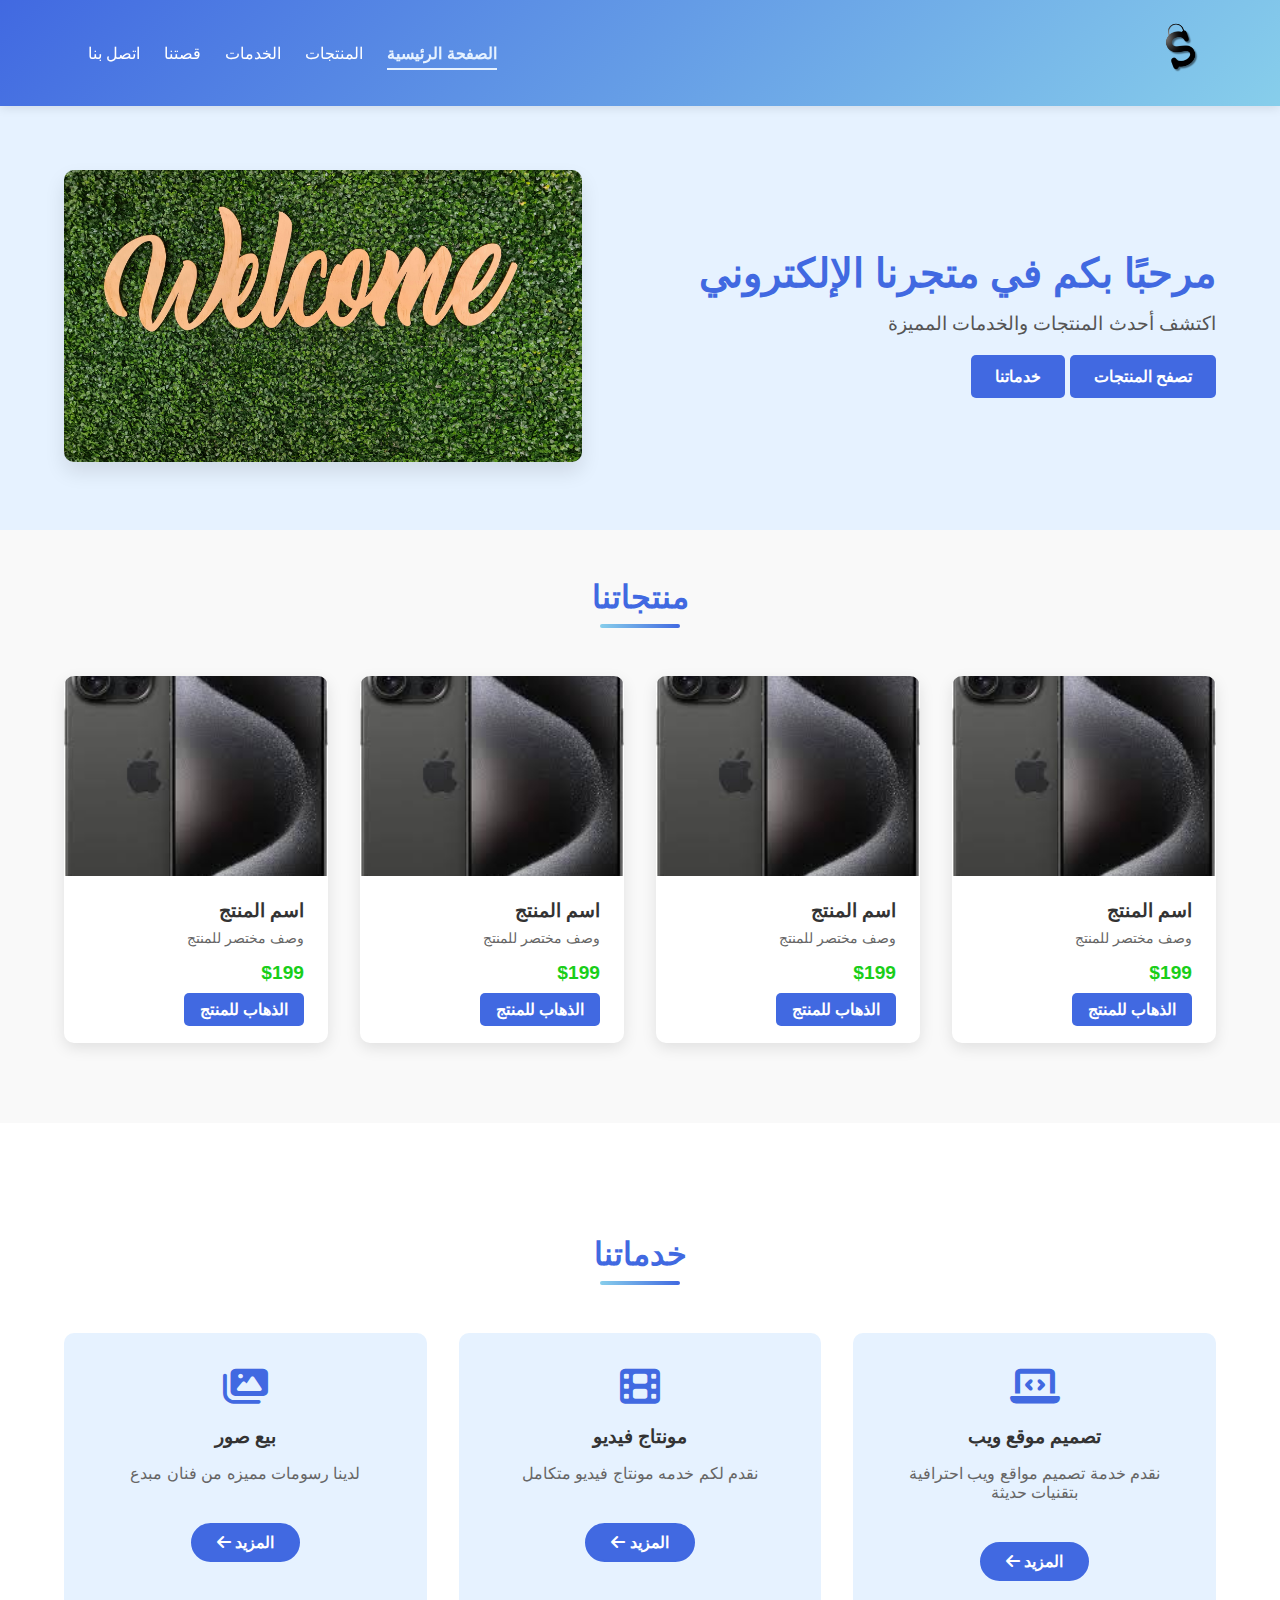
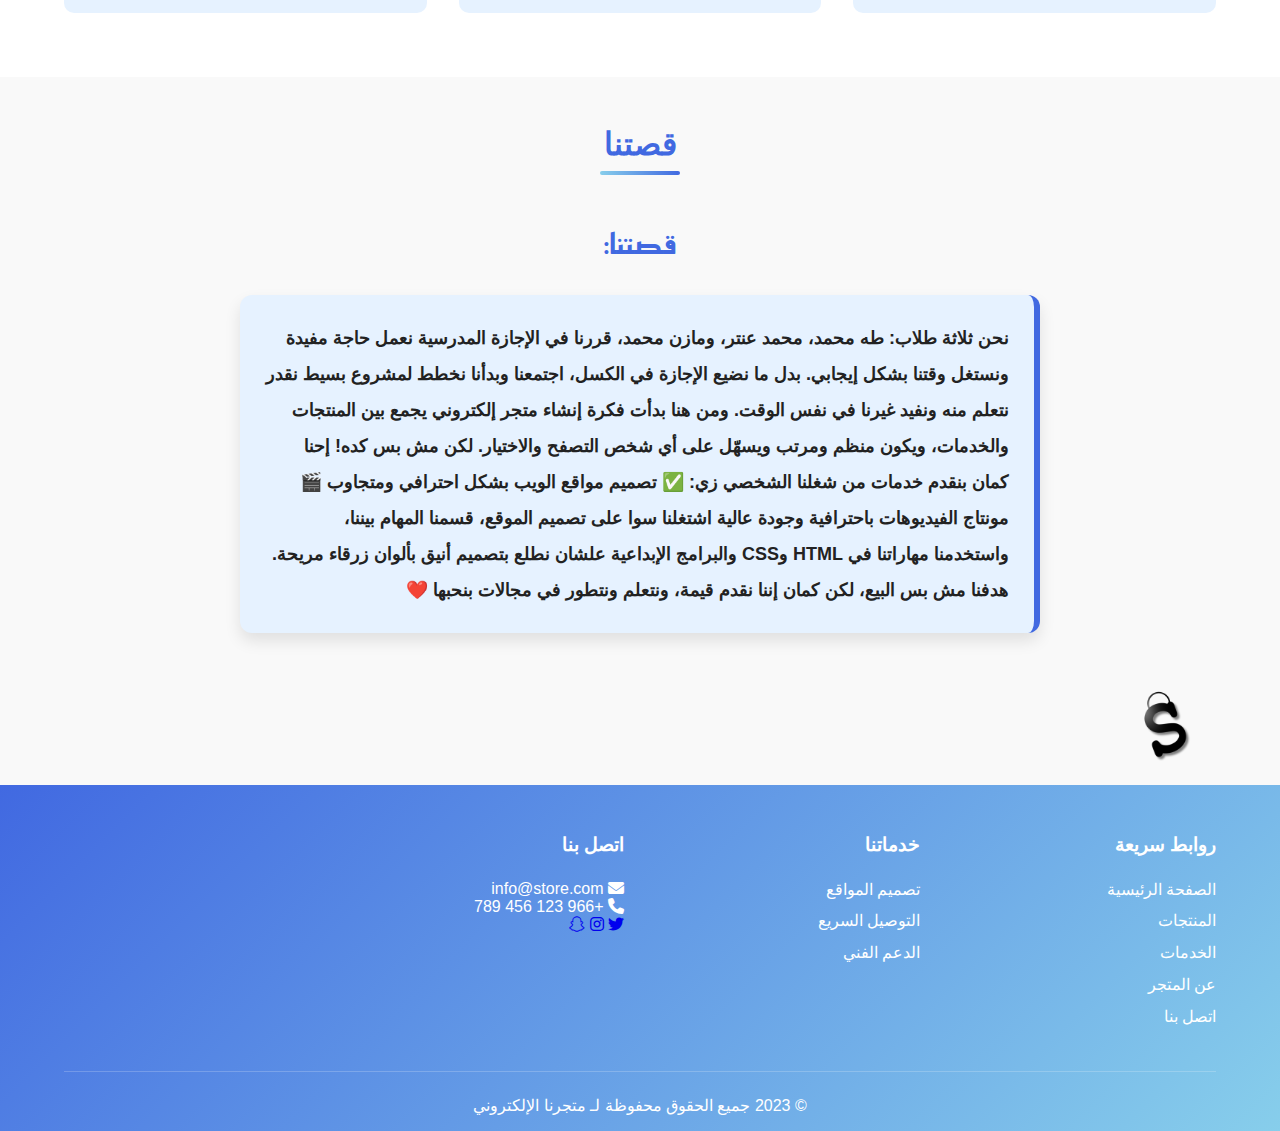
<file: index.html>
<!DOCTYPE html>
<html dir="rtl" lang="ar">
<head>
    <meta charset="UTF-8">
    <meta name="viewport" content="width=device-width, initial-scale=1.0">
    <title>متجرنا الإلكتروني</title>
    <link rel="stylesheet" href="styles.css">
    <link href="https://fonts.googleapis.com/css2?family=Reem+Kufi:wght@600&display=swap" rel="stylesheet">
    <link rel="stylesheet" href="https://cdnjs.cloudflare.com/ajax/libs/font-awesome/6.4.0/css/all.min.css">
</head>
<body>
    <!-- شريط التنقل العلوي -->
    <header class="header">
        <div class="container">
            <div class="logo">
                <img src="images/logo.png" alt="شعار المتجر" class="logo-img">
            </div>
            <nav class="nav">
                <ul>
                    <li><a href="#home" class="active">الصفحة الرئيسية</a></li>
                    <li><a href="#products">المنتجات</a></li>
                    <li><a href="#services">الخدمات</a></li>
                    <li><a href="#about">قصتنا</a></li>
                    <li><a href="#contact">اتصل بنا</a></li>
                </ul>
            </nav>
        </div>
    </header>

    <!-- الصفحة الترحيبية -->
    <section id="home" class="hero-section">
        <div class="container">
            <div class="hero-content">
                <h1>مرحبًا بكم في متجرنا الإلكتروني</h1>
                <p>اكتشف أحدث المنتجات والخدمات المميزة</p>
                <a href="#products" class="cta-btn">تصفح المنتجات</a>
                <a href="#services" class="cta-btn">خدماتنا</a>
            </div>
            <div class="hero-image">
                <img src="images/hero-image.jpg" alt="صورة ترحيبية">
            </div>
        </div>
    </section>

    <!-- قسم المنتجات -->
    <section id="products" class="products-section">
        <div class="container">
            <h2 class="section-title">منتجاتنا</h2>
            <div class="products-grid">
                <!-- بطاقات المنتجات تتكرر -->
                <div class="product-card">
                    <div class="product-image">
                        <img src="images/iphon-black.jpg" alt="منتج 1">
                    </div>
                    <div class="product-info">
                        <h3>اسم المنتج</h3>
                        <p class="product-desc">وصف مختصر للمنتج</p>
                        <p class="product-price">$199</p>
                        <a href="product1.html" class="add-to-cart">الذهاب للمنتج</a>
                    </div>
                </div>




                <div class="product-card">
                    <div class="product-image">
                        <img src="images/iphon-black.jpg" alt="منتج 1">
                    </div>
                    <div class="product-info">
                        <h3>اسم المنتج</h3>
                        <p class="product-desc">وصف مختصر للمنتج</p>
                        <p class="product-price">$199</p>
                        <a href="product1.html" class="add-to-cart">الذهاب للمنتج</a>
                    </div>
                </div>





                <div class="product-card">
                    <div class="product-image">
                        <img src="images/iphon-black.jpg" alt="منتج 1">
                    </div>
                    <div class="product-info">
                        <h3>اسم المنتج</h3>
                        <p class="product-desc">وصف مختصر للمنتج</p>
                        <p class="product-price">$199</p>
                        <a href="product1.html" class="add-to-cart">الذهاب للمنتج</a>
                    </div>
                </div>




                <div class="product-card">
                    <div class="product-image">
                        <img src="images/iphon-black.jpg" alt="منتج 1">
                    </div>
                    <div class="product-info">
                        <h3>اسم المنتج</h3>
                        <p class="product-desc">وصف مختصر للمنتج</p>
                        <p class="product-price">$199</p>
                        <a href="product1.html" class="add-to-cart">الذهاب للمنتج</a>
                    </div>
                </div>
                <!-- المزيد من بطاقات المنتجات -->
            </div>
        </div>
    </section>

    <!-- قسم الخدمات -->
    <section id="services" class="services-section">
        <div class="container">
            <h2 class="section-title">خدماتنا</h2>
            <div class="services-cards">
                <!-- بطاقات الخدمات مع تأثيرات CSS -->
                <div class="service-card">
                    <div class="service-icon">
                        <i class="fas fa-laptop-code"></i>
                    </div>
                    <h3>تصميم موقع ويب</h3>
                    <p>نقدم خدمة تصميم مواقع ويب احترافية بتقنيات حديثة</p>
                    <a href="#" class="read-more service-btn">المزيد <i class="fas fa-arrow-left"></i></a>
                </div>

                <div class="service-card">
                    <div class="service-icon">
                        <i class="fa-solid fa-film"></i>
                    </div>
                    <h3>مونتاج فيديو</h3>
                    <p>نقدم لكم خدمه مونتاج فيديو متكامل</p>
                    <a href="#" class="read-more service-btn">المزيد <i class="fas fa-arrow-left"></i></a>
                </div>
                
                <div class="service-card">
                    <div class="service-icon">
                        <i class="fa-solid fa-images"></i>
                    </div>
                    <h3>بيع صور</h3>
                    <p>لدينا رسومات مميزه من فنان مبدع</p>
                    <a href="#" class="read-more service-btn">المزيد <i class="fas fa-arrow-left"></i></a>
                </div>
            </div>
        </div>
    </section>

    <!-- قسم عن المتجر -->
    <section id="about" class="about-section">
        <div class="container">
            <h2 class="section-title">قصتنا</h2>
            <div class="about-content">
                <div class="about-text">
                    <h3 id="story-h3">قصتنا:</h3>
                    <p id="story">
                        نحن ثلاثة طلاب: طه محمد، محمد عنتر، ومازن محمد، قررنا في الإجازة المدرسية نعمل حاجة مفيدة ونستغل وقتنا بشكل إيجابي. بدل ما نضيع الإجازة في الكسل، اجتمعنا وبدأنا نخطط لمشروع بسيط نقدر نتعلم منه ونفيد غيرنا في نفس الوقت.
                        
                        ومن هنا بدأت فكرة إنشاء متجر إلكتروني يجمع بين المنتجات والخدمات، ويكون منظم ومرتب ويسهّل على أي شخص التصفح والاختيار.
                        
                        لكن مش بس كده!
                        إحنا كمان بنقدم خدمات من شغلنا الشخصي زي:
                        
                        ✅ تصميم مواقع الويب بشكل احترافي ومتجاوب
                        
                        🎬 مونتاج الفيديوهات باحترافية وجودة عالية
                        
                        اشتغلنا سوا على تصميم الموقع، قسمنا المهام بيننا، واستخدمنا مهاراتنا في HTML وCSS والبرامج الإبداعية علشان نطلع بتصميم أنيق بألوان زرقاء مريحة.
                        هدفنا مش بس البيع، لكن كمان إننا نقدم قيمة، ونتعلم ونتطور في مجالات بنحبها ❤️</p>
                </div><br>
                <div class="about-image">
                    <img style="height: 100px; width: 100px; text-align: center;" src="images/logo.png" alt="صورة عن المتجر">
                </div>
            </div>
        </div>
    </section>


    <!-- تذييل الصفحة -->
    <footer class="footer">
        <div class="container">
            <div class="footer-content">
                <div class="footer-section">
                    <h3>روابط سريعة</h3>
                    <ul>
                        <li><a href="#home">الصفحة الرئيسية</a></li>
                        <li><a href="#products">المنتجات</a></li>
                        <li><a href="#services">الخدمات</a></li>
                        <li><a href="#about">عن المتجر</a></li>
                        <li><a href="#contact">اتصل بنا</a></li>
                    </ul>
                </div>
                <div class="footer-section">
                    <h3>خدماتنا</h3>
                    <ul>
                        <li><a href="#">تصميم المواقع</a></li>
                        <li><a href="#">التوصيل السريع</a></li>
                        <li><a href="#">الدعم الفني</a></li>
                    </ul>
                </div>
                <div class="footer-section">
                    <h3>اتصل بنا</h3>
                    <p><i class="fas fa-envelope"></i> info@store.com</p>
                    <p><i class="fas fa-phone"></i> +966 123 456 789</p>
                    <div class="social-icons">
                        <a href="#"><i class="fab fa-twitter"></i></a>
                        <a href="#"><i class="fab fa-instagram"></i></a>
                        <a href="#"><i class="fab fa-snapchat"></i></a>
                    </div>
                </div>
            </div>
            <div class="copyright">
                <p>© 2023 جميع الحقوق محفوظة لـ متجرنا الإلكتروني</p>
            </div>
        </div>
    </footer>

    <script>
        document.addEventListener('DOMContentLoaded', function() {
            const navLinks = document.querySelectorAll('.nav ul li a');
            
            window.addEventListener('scroll', function() {
                const currentPosition = window.scrollY + 100;
                
                navLinks.forEach(link => {
                    link.classList.remove('active');
                    const section = document.querySelector(link.getAttribute('href'));
                    
                    if (section && section.offsetTop <= currentPosition &&
                        section.offsetTop + section.offsetHeight > currentPosition) {
                        link.classList.add('active');
                    }
                });
            });
            
            // Smooth scrolling for all links
            document.querySelectorAll('a[href^="#"]').forEach(anchor => {
                anchor.addEventListener('click', function(e) {
                    e.preventDefault();
                    const target = document.querySelector(this.getAttribute('href'));
                    if (target) {
                        window.scrollTo({
                            top: target.offsetTop,
                            behavior: 'smooth'
                        });
                    }
                });
            });
        });
    </script>
</body>
</html>
</file>
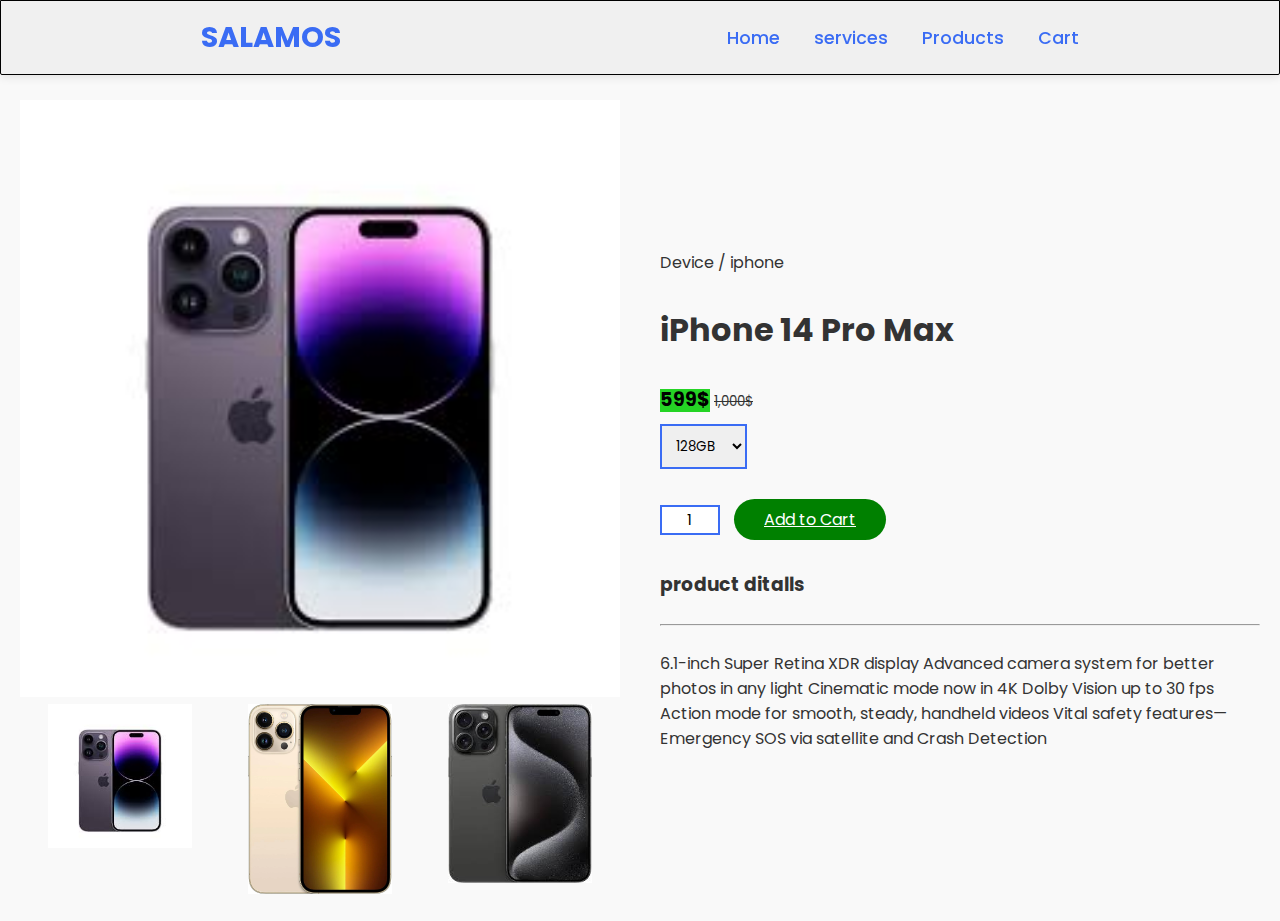
<file: prod1.html>
<!DOCTYPE html>
<html lang="ar">
<head>
    <meta charset="UTF-8">
    <meta name="viewport" content="width=device-width, initial-scale=1.0">
    <title>عرض منتج - iPhone</title>
    <link rel="stylesheet" href="prod1.css">
</head>
<body>
    <header>
        <a href="index.html" class="logo">salamos</a>
        <nav class="navigation">
            <a href="index.html">Home</a>
            <a href="#services">services</a>
            <a href="#products">Products</a>
            <a href="#cart" id="cart">Cart</a>
        </nav>
    </header>

    
    
    <div class="small-container single-product">
        <div class="row">
            <div class="col-2">
                <img src="ايفون.jpg" width="100%" id="productimg">
                <div class="small-img-row">
                    <div class="small-img-col">
                        <img src="ايفون.jpg" width="100%" class="small-img">
                    </div>

                    <div class="small-img-col">
                        <img src="iphon.webp" width="100%" class="small-img">
                    </div>

                    <div class="small-img-col">
                        <img src="iphon-black.jpg" width="100%" class="small-img">
                    </div>
                </div>
            </div>
            <div class="col-2">
                <p>Device / iphone</p>
                <h1>iPhone 14 Pro Max</h1>
                <p> <mark style="background-color: rgb(37, 212, 37);"><b><big id="nun">599$</big></b></mark> <small><del id="dea">1,000$</del></small> </p>
                <select id="sel">
                    <option value="599$">128GB</option>
                    <option value="799$">256GB</option>
                    <option value="1,199$">512GB</option>
                </select>
                <input type="number" value="1">
                <a href="" class="btn">Add to Cart</a>
                <h3>product ditalls</h3>
                <br>
                <hr>
                <br>
                <p>6.1-inch Super Retina XDR display
                    Advanced camera system for better photos in any light
                    Cinematic mode now in 4K Dolby Vision up to 30 fps
                    Action mode for smooth, steady, handheld videos
                    Vital safety features—Emergency SOS via satellite and Crash Detection</p>
            </div>
        </div>
    </div>


    <script>
        var productimg = document.g
    </script>

    <script src="script.js"></script>
</body>
</html>
</file>
<file: styles.css>
/* أساسيات التصميم */
:root {
    --sky-blue: #87CEEB;
    --royal-blue: #4169E1;
    --light-snow-blue: #E6F2FF;
}

* {
    margin: 0;
    padding: 0;
    box-sizing: border-box;
    scroll-behavior: smooth;
    font-family: 'Tajawal', sans-serif;
}

body {
    background-color: #f9f9f9;
    color: #333;
}

.container {
    width: 90%;
    max-width: 1200px;
    margin: 0 auto;
}

/* شريط التنقل */
.header {
    background: linear-gradient(135deg, var(--royal-blue), var(--sky-blue));
    padding: 1rem 0;
    position: sticky;
    top: 0;
    z-index: 100;
    box-shadow: 0 2px 10px rgba(0, 0, 0, 0.1);
}

.header .container {
    display: flex;
    justify-content: space-between;
    align-items: center;
}

.logo img {
    height: 70px;
}

.nav ul {
    display: flex;
    list-style: none;
}

.nav ul li {
    margin-left: 1.5rem;
}

.nav ul li a {
    color: white;
    text-decoration: none;
    font-weight: 500;
    transition: color 0.3s;
}

.nav ul li a:hover {
    color: var(--light-snow-blue);
}

.user-actions {
    display: flex;
    align-items: center;
}

.cart-icon {
    color: white;
    font-size: 1.5rem;
    margin-left: 1rem;
}

.login-btn {
    background-color: white;
    color: var(--royal-blue);
    padding: 0.5rem 1rem;
    border-radius: 5px;
    text-decoration: none;
    font-weight: bold;
    transition: all 0.3s;
}

.login-btn:hover {
    background-color: var(--light-snow-blue);
}

/* الصفحة الترحيبية */
.hero-section {
    background-color: var(--light-snow-blue);
    padding: 4rem 0;
}

.hero-section .container {
    display: flex;
    align-items: center;
    justify-content: space-between;
}

.hero-content {
    width: 50%;
}

.hero-content h1 {
    font-size: 2.5rem;
    color: var(--royal-blue);
    margin-bottom: 1rem;
}

.hero-content p {
    font-size: 1.2rem;
    margin-bottom: 2rem;
    color: #555;
}

.cta-btn {
    background-color: var(--royal-blue);
    color: white;
    padding: 0.8rem 1.5rem;
    border-radius: 5px;
    text-decoration: none;
    font-weight: bold;
    transition: all 0.3s;
}

.cta-btn:hover {
    background-color: #2a4fc5;
    transform: translateY(-3px);
    box-shadow: 0 5px 15px rgba(65, 105, 225, 0.3);
}

.hero-image {
    width: 45%;
}

.hero-image img {
    width: 100%;
    border-radius: 10px;
    box-shadow: 0 10px 20px rgba(0, 0, 0, 0.1);
}

/* قسم المنتجات */
.section-title {
    text-align: center;
    margin: 3rem 0;
    color: var(--royal-blue);
    font-size: 2rem;
    position: relative;
}

.section-title::after {
    content: '';
    display: block;
    width: 80px;
    height: 4px;
    background: linear-gradient(to right, var(--sky-blue), var(--royal-blue));
    margin: 0.5rem auto 0;
    border-radius: 2px;
}

.products-grid {
    display: grid;
    grid-template-columns: repeat(auto-fill, minmax(250px, 1fr));
    gap: 2rem;
}

.product-card {
    background-color: white;
    border-radius: 10px;
    overflow: hidden;
    box-shadow: 0 5px 15px rgba(0, 0, 0, 0.1);
    margin-bottom: 5em;
    transition: transform 0.3s, box-shadow 0.3s;
}

.product-card:hover {
    transform: translateY(-10px);
    box-shadow: 0 15px 30px rgba(0, 0, 0, 0.15);
}

.product-image {
    height: 200px;
    overflow: hidden;
}

.product-image img {
    width: 100%;
    height: 100%;
    object-fit: cover;
    transition: transform 0.5s;
}

.product-card:hover .product-image img {
    transform: scale(1.1);
}

.product-info {
    padding: 1.5rem;
}

.product-info h3 {
    margin-bottom: 0.5rem;
    color: #333;
}

.product-desc {
    color: #666;
    margin-bottom: 1rem;
    font-size: 0.9rem;
}

.product-price {
    font-weight: bold;
    color: #19ce19;
    font-size: 1.2rem;
    margin-bottom: 1rem;
}

.add-to-cart {
    background-color: var(--royal-blue);
    color: white;
    border: none;
    padding: 0.5rem 1rem;
    border-radius: 5px;
    cursor: pointer;
    text-decoration: none;
    margin-top: 10px;
    width: 100%;
    font-weight: bold;
    transition: background-color 0.3s;
}

.add-to-cart:hover {
    background-color: #2a4fc5;
}

/* قسم الخدمات */
.services-section {
    background-color: white;
    padding: 4rem 0;
}

.services-cards {
    display: grid;
    grid-template-columns: repeat(auto-fill, minmax(300px, 1fr));
    gap: 2rem;
}

.service-card {
    background-color: var(--light-snow-blue);
    border-radius: 10px;
    padding: 2rem;
    text-align: center;
    transition: all 0.3s;
    position: relative;
    overflow: hidden;
    z-index: 1;
}

.service-card::before {
    content: '';
    position: absolute;
    top: 0;
    right: 0;
    width: 100%;
    height: 100%;
    background: linear-gradient(135deg, var(--sky-blue), var(--royal-blue));
    opacity: 0;
    transition: opacity 0.3s;
    z-index: -1;
}

.service-card:hover {
    transform: translateY(-10px);
    box-shadow: 0 10px 20px rgba(65, 105, 225, 0.2);
}

.service-card:hover::before {
    opacity: 1;
}

.service-card:hover h3,
.service-card:hover p,
.service-card:hover .read-more {
    color: white;
}

.service-icon {
    font-size: 2.5rem;
    color: var(--royal-blue);
    margin-bottom: 1rem;
    transition: color 0.3s;
}

.service-card:hover .service-icon {
    color: white;
}

.service-card h3 {
    margin-bottom: 1rem;
    color: #333;
    transition: color 0.3s;
}

.service-card p {
    color: #666;
    margin-bottom: 1.5rem;
    transition: color 0.3s;
}

.read-more {
    color: var(--royal-blue);
    text-decoration: none;
    font-weight: bold;
    transition: color 0.3s;
}

/* تذييل الصفحة */
.footer {
    background: linear-gradient(135deg, var(--royal-blue), var(--sky-blue));
    color: white;
    padding: 3rem 0 1rem;
}

.footer-content {
    display: grid;
    grid-template-columns: repeat(auto-fill, minmax(250px, 1fr));
    gap: 2rem;
    margin-bottom: 2rem;
}

.footer-section h3 {
    margin-bottom: 1.5rem;
    font-size: 1.2rem;
}

.footer-section ul {
    list-style: none;
}

.footer-section ul li {
    margin-bottom: 0.8rem;
}

.footer-section ul li a {
    color: white;
    text-decoration: none;
    transition: color 0.3s;
}

.footer-section ul li a:hover {
    color: var(--light-snow-blue);
}

.copyright {
    text-align: center;
    padding-top: 1.5rem;
    border-top: 1px solid rgba(255, 255, 255, 0.2);
}


#story {
    background-color: #E6F2FF;
    border-right: 6px solid #4169E1;
    padding: 25px;
    margin: 30px auto;
    border-radius: 12px;
    font-size: 18px;
    font-weight: 600; /* سُمك الخط */
    line-height: 2;
    color: #222;
    max-width: 800px;
    box-shadow: 0 8px 16px rgba(0, 0, 0, 0.1);
}

#story-h3 {
    text-align: center;
    font-size: 28px;
    color: #4169E1;
    font-weight: bold;
    font-family: 'Reem Kufi', sans-serif;
}

/* التصميم المتجاوب */
@media (max-width: 768px) {
    .header .container {
        flex-direction: column;
    }

    .nav ul {
        margin: 1rem 0;
    }

    .hero-section .container {
        flex-direction: column;
    }

    .hero-content, .hero-image {
        width: 100%;
    }

    .hero-content {
        margin-bottom: 2rem;
        text-align: center;
    }
}

@media (max-width: 480px) {
    .nav ul {
        flex-direction: column;
        align-items: center;
    }

    .nav ul li {
        margin: 0.5rem 0;
    }

    .user-actions {
        margin-top: 1rem;
    }
}

/* تكبير الشعار */
.logo-img {
    height: 70px; /* زيادة من 50px إلى 70px */
    transition: transform 0.3s ease; /* إضافة حركة سلسة */
}

.logo:hover .logo-img {
    transform: scale(1.05); /* تأثير تكبير بسيط عند التحويم */
}

/* تنقل سلس عند الضغط على روابط القائمة */
html {
    scroll-behavior: smooth;
}

/* تحسين روابط التنقل */
.nav ul li a {
    position: relative;
    padding: 0.5rem 0;
}

.nav ul li a::after {
    content: '';
    position: absolute;
    bottom: 0;
    right: 0;
    width: 0;
    height: 2px;
    background-color: var(--light-snow-blue);
    transition: width 0.3s ease;
}

.nav ul li a:hover::after {
    width: 100%;
    left: 0;
    right: auto;
}

/* تعديل زر المزيد في الخدمات */
.service-btn {
    display: inline-block;
    background-color: var(--royal-blue);
    color: white !important;
    padding: 0.5rem 1.5rem;
    border-radius: 25px;
    text-decoration: none;
    font-weight: bold;
    transition: all 0.3s ease;
    border: 2px solid var(--royal-blue);
    margin-top: 1rem;
}

.service-btn:hover {
    background-color: transparent;
    color: var(--royal-blue) !important;
    transform: translateY(-3px);
    box-shadow: 0 5px 15px rgba(65, 105, 225, 0.3);
}

.service-card:hover .service-btn {
    background-color: white;
    color: var(--royal-blue) !important;
    border-color: white;
}

/* تحسينات إضافية للتنقل */
.nav ul li a.active {
    color: var(--light-snow-blue);
    font-weight: bold;
}

.nav ul li a.active::after {
    width: 100%;
}
</file>
<file: prod1.css>
@import url('https://fonts.googleapis.com/css2?family=Poppins:wght@300;400;500;600;700&display=swap');

* {
    font-family: 'Poppins', sans-serif;
    margin: 0;
    padding: 0;
    box-sizing: border-box;
}

body {
    background-color: #f9f9f9;
    color: #333;
}

/* الهيدر */
header {
    background-color: #f0f0f0;
    width: 100%;
    position: fixed;
    top: 0;
    left: 0;
    z-index: 999;
    display: flex;
    justify-content: space-between;
    align-items: center;
    padding: 15px 200px;
    box-shadow: 0 2px 10px rgba(0, 0, 0, 0.1);
    transition: 0.5s;
    border-radius: 0 0 15px 15px;
    transition: all 0.3s ease;
    border: solid 0.8px black;
}

/* Add a class for when the header is scrolled */

header {
    background-color: #f0f0f0;
    width: 100%;
    position: fixed;
    top: 0;
    left: 0;
    z-index: 999;
    display: flex;
    justify-content: space-between;
    align-items: center;
    padding: 15px 200px;
    box-shadow: 0 2px 10px rgba(0, 0, 0, 0.1);
    transition: 0.5s;
    border-radius: 0 0 2px 2px;
    transition: all 0.3s ease;
    margin: 0;
}

/* Add a class for when the header is scrolled */
header.scrolled {
    padding: 10px 200px;
    background-color: white;
}

.logo {
    text-decoration: none;
    color: #3a6cf4;
    text-transform: uppercase;
    font-weight: 700;
    font-size: 1.8em;
    border: #f0f0f0;
    transition: 0.3s;
}
header{
    float: right;
}

.navigation a {
    color: #3a6cf4;
    text-decoration: none;
    font-size: 1.1em;
    font-weight: 500;
    padding-left: 30px;
    border: #f0f0f0;
    transition: 0.3s;
}
.add-to-cart {
    display: inline-block;
  font-family: 'Tektur', sans-serif;
  font-weight: 500;
  font-size: 1rem;
  text-decoration: none;
  text-align: center;
  padding: 10px 20px;
  margin: 5px;
  border-radius: 6px;
  background-color: #3a6cf4;
  color: white;
  border: 2px solid #3a6cf4;
  transition: all 0.3s ease;
  box-shadow: 0 2px 5px rgba(0, 0, 0, 0.1);

}
.add-to-cart:hover{
    background-color: #ff0000;
    border: 2px solid #ff0000;
}


.navigation a:hover{
    color: #ff0000;
}

*{
    margin: 0%;
    padding: 0%;
    box-sizing: border-box;
}

body{
    font-family: Poppins,sans-serif;
}


.small-contaier{
    max-width: 0%;
    margin: auto;
    padding-left: 25px;
    padding-right: 20px;
}
.row{
    display: flex;
    align-items: center;
    flex-wrap: wrap;
    justify-content: space-around;
}
.single-product{
    margin-top: 80px;
}
.small-img-row{
    display: flex;
    justify-content: space-around;
}
.col-2 img{
    max-width: 100%;
    padding: 50%;
}
.small-img-col{
    flex-basis: 24%;
    cursor: pointer;
}
.single-product .col-2 img{
    padding: 0%;
}
.single-product .col-2{
   padding: 20px; 
}
.col-2{
    flex-basis: 50%;
    min-height: 300px;
}
.col-2 h1{
    font: size 50px;
    line-height: 60px;
    margin: 25px 0;
}
.single-product select{
    display: block;
    padding: 10px;
    margin-top: 10px;
    border: 2px solid #3a6cf4;
}
.single-product h4{
    margin: 20px 0;
    font-weight:bold ;
}
.single-product input{
    width: 60px;
    height: 30px;
    padding-left:25px ;
    font-size: 15px;
    margin-right: 10px;
    border: 2px solid  #3a6cf4;
}
.btn{
    display: inline-block;
    background: green;
     color: #fff;
     padding: 8px 30px;
     margin: 30px 0;
     border-radius: 30px;
     transform: scaleX(1);
     transition: 0.7s;
}
.btn:hover{
    background: rgb(37, 212, 37);
}
</file>
